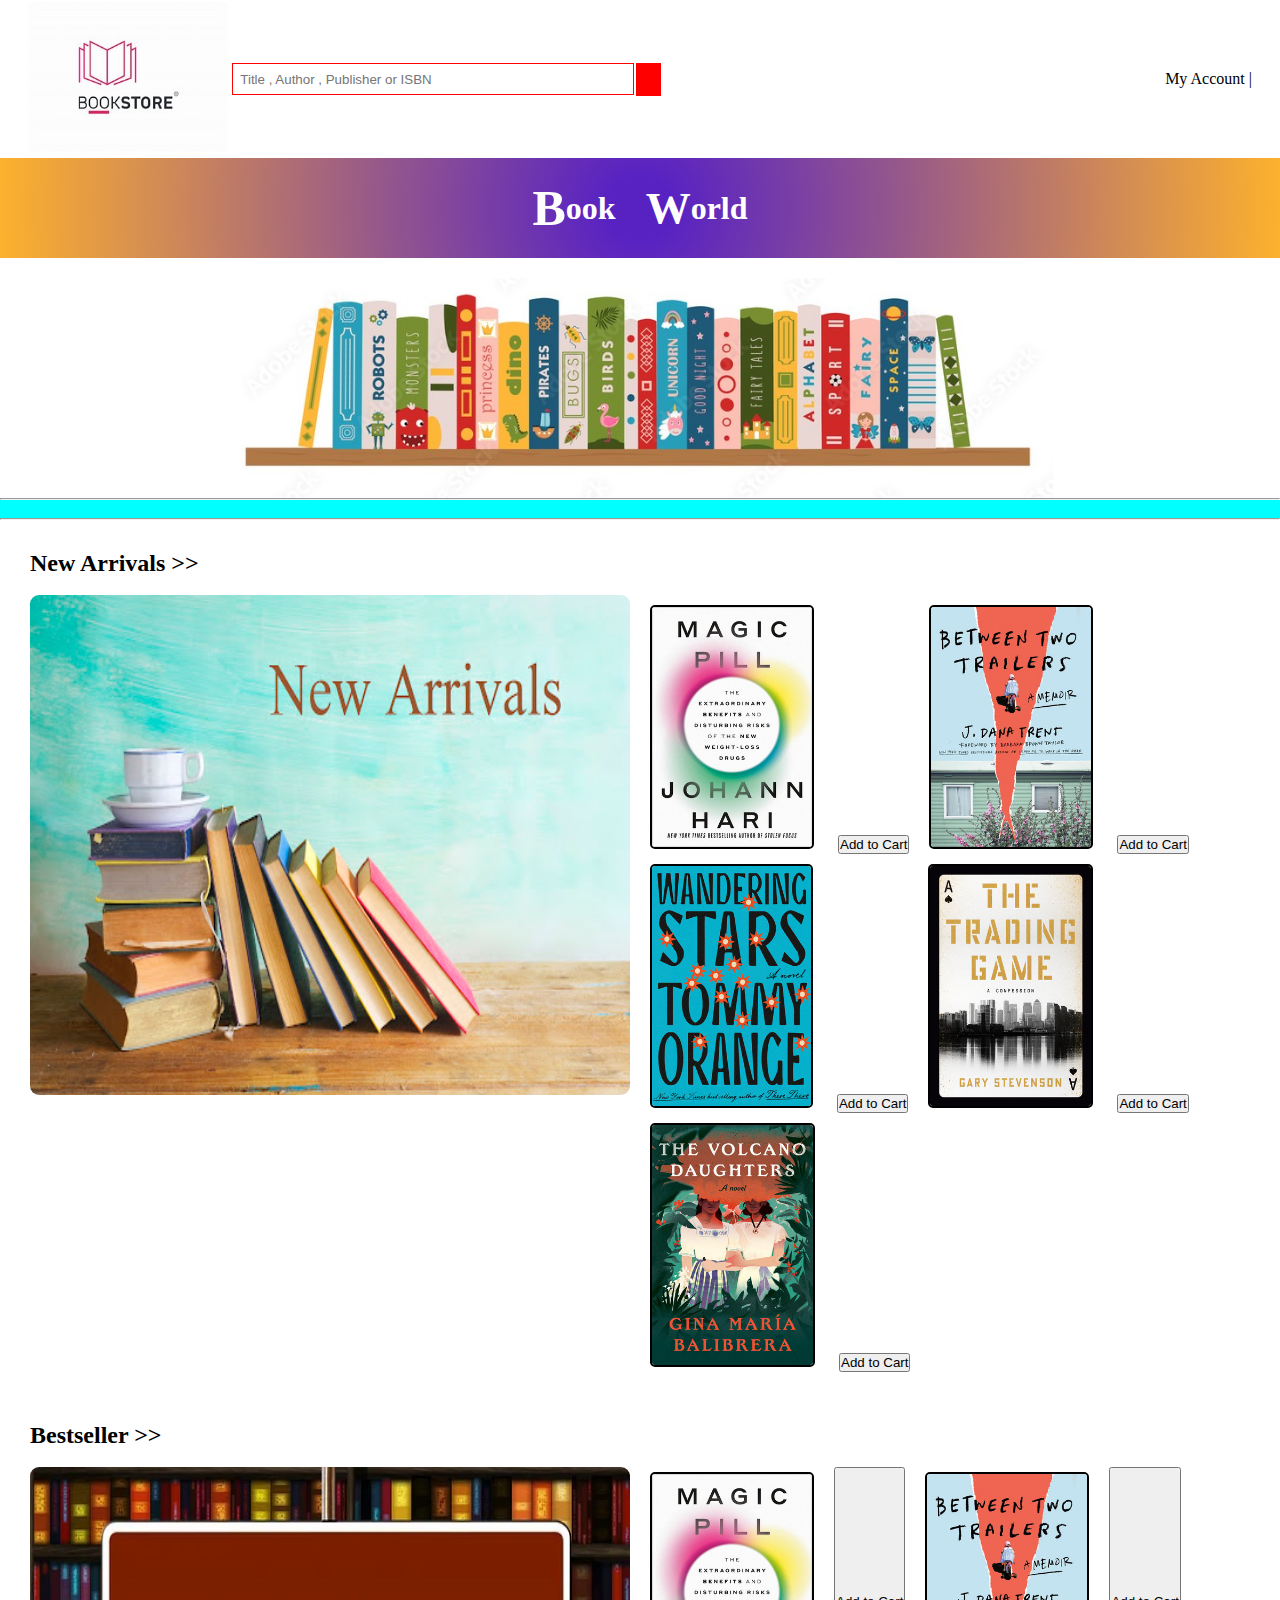
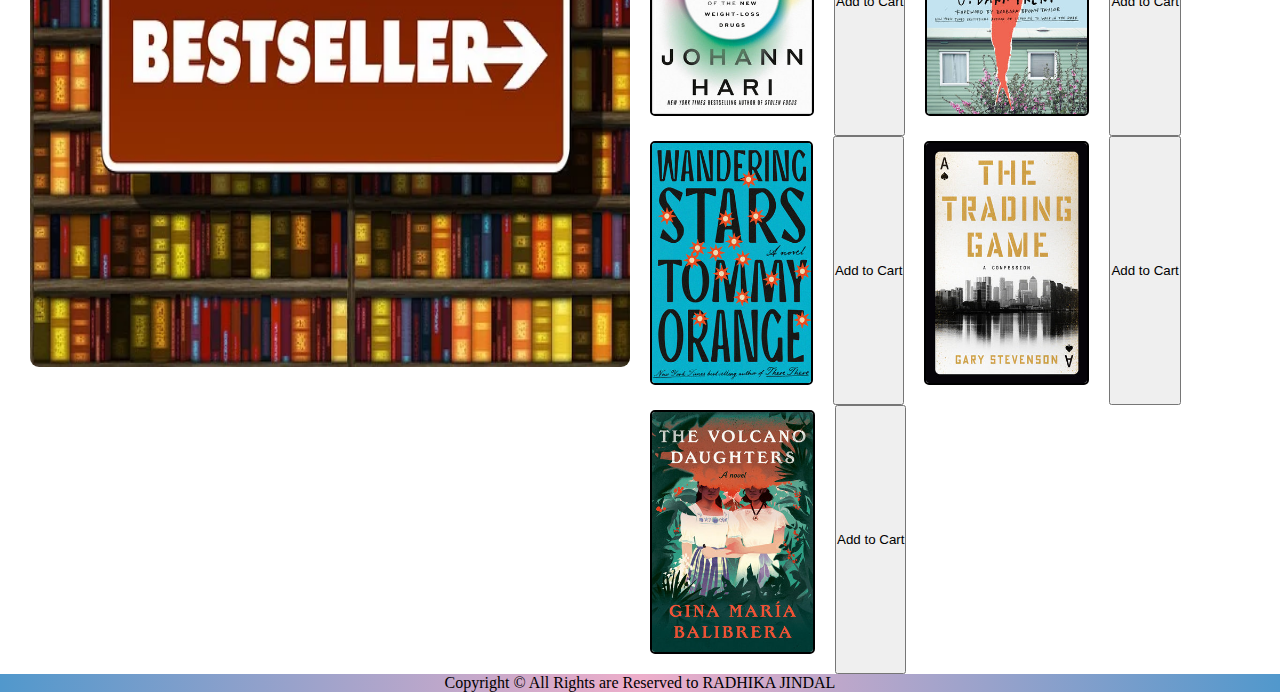
<file: index.html>
<!DOCTYPE html>
<html lang="en">
<head>
    <meta charset="UTF-8">
    <meta name="viewport" content="width=device-width, initial-scale=1.0">
    <title>Home Page ||</title>
    <link rel="stylesheet" href="home.css">
    <link rel="stylesheet" href="https://cdnjs.cloudflare.com/ajax/libs/font-awesome/6.5.1/css/all.min.css" integrity="sha512-DTOQO9RWCH3ppGqcWaEA1BIZOC6xxalwEsw9c2QQeAIftl+Vegovlnee1c9QX4TctnWMn13TZye+giMm8e2LwA==" crossorigin="anonymous" referrerpolicy="no-referrer" />
</head>
<body>
    <script src="script.js"></script>
    <header>
        <div class="head">
            <table>
                <tr>
                    <td>
                        <a href="index.html"><img src="logo.jpeg" alt="" width="200px"></a>
                    </td>
                    <td>
                        <table>
                            <tr>
                                <td><input id="searchbar" type="text" placeholder="  Title , Author , Publisher or ISBN" width="500px"></td>
                                <td id="searchlogo"><i class="fa-solid fa-magnifying-glass"></i></td>
                            </tr>
                        </table>
                    </td>

                    <td id="accountsection">
                        <a href="login.html"><i class="fa-solid fa-user"></i></a>
                        My Account | <a href="cart.html"><i class="fa-solid fa-cart-plus"></i></a>   
                    </td>
                </tr>
            </table>
        </div>
        <div class="bookhome">
            <span><h1><p>B</p>ook <p id="title">W</p>orld</h1></span>
             <img id="bookimg" src="books.jpg" alt="books">
         </div>
        <div class="color">
            <hr>
        <br><hr>
        </div>
    </header>
    <div class="books-types">
        <h2>New Arrivals >></h2>
        <br>
        <span class="New-arrivals">
        
        <img src="New arrival.jpg" id="newarrival" alt="New Arrivals" width="600px">
        <span class="new-books">
            <div class="book">
                <img id="book1" src="magicpill.jpg" alt="">
            <button onclick="addtocart()" id="cart">Add to Cart</button>
            </div>
            <div class="book">
                <img id="book1"src="bw2trailers.jpg" alt="">
            <button onclick="addtocart()" id="cart">Add to Cart</button>
            </div>
            <div class="book">
                <img id="book1"src="stars.jpg" alt="">
            <button onclick="addtocart()" id="cart">Add to Cart</button>
            </div>
            <div class="book">
                <img id="book1"src="trading.jpg" alt="">
            <button onclick="addtocart()" id="cart">Add to Cart</button>
            </div>
            <div class="book">
                <img id="book1"src="volcano.jpg" alt="">
            <button onclick="addtocart()" id="cart">Add to Cart</button>
            </div>
            <!-- <img src="" alt=""> -->
        </span>
        </span>
        <h2>Bestseller >></h2>
        <br>
        <span class="Bestseller">
            <img src="Bestseller.jpg" id="bestsellerimg" alt="" width="600px">
        <span class="best-books">
            <img id="book1" src="magicpill.jpg" alt="">
            <button onclick="addtocart()" id="cart">Add to Cart</button>
            <img id="book1"src="bw2trailers.jpg" alt="">
            <button onclick="addtocart()" id="cart">Add to Cart</button>
            <img id="book1"src="stars.jpg" alt="">
            <button onclick="addtocart()" id="cart">Add to Cart</button>
            <img id="book1"src="trading.jpg" alt="">
            <button onclick="addtocart()" id="cart">Add to Cart</button>
            <img id="book1"src="volcano.jpg" alt="">
            <button onclick="addtocart()" id="cart">Add to Cart</button>
        </span>
        </span>
        

    </div>
    <footer>
        <div class="foot">
            <p>Copyright &copy All Rights are Reserved to RADHIKA JINDAL</p>
        </div>
    </footer>
</body>
</html>
</file>
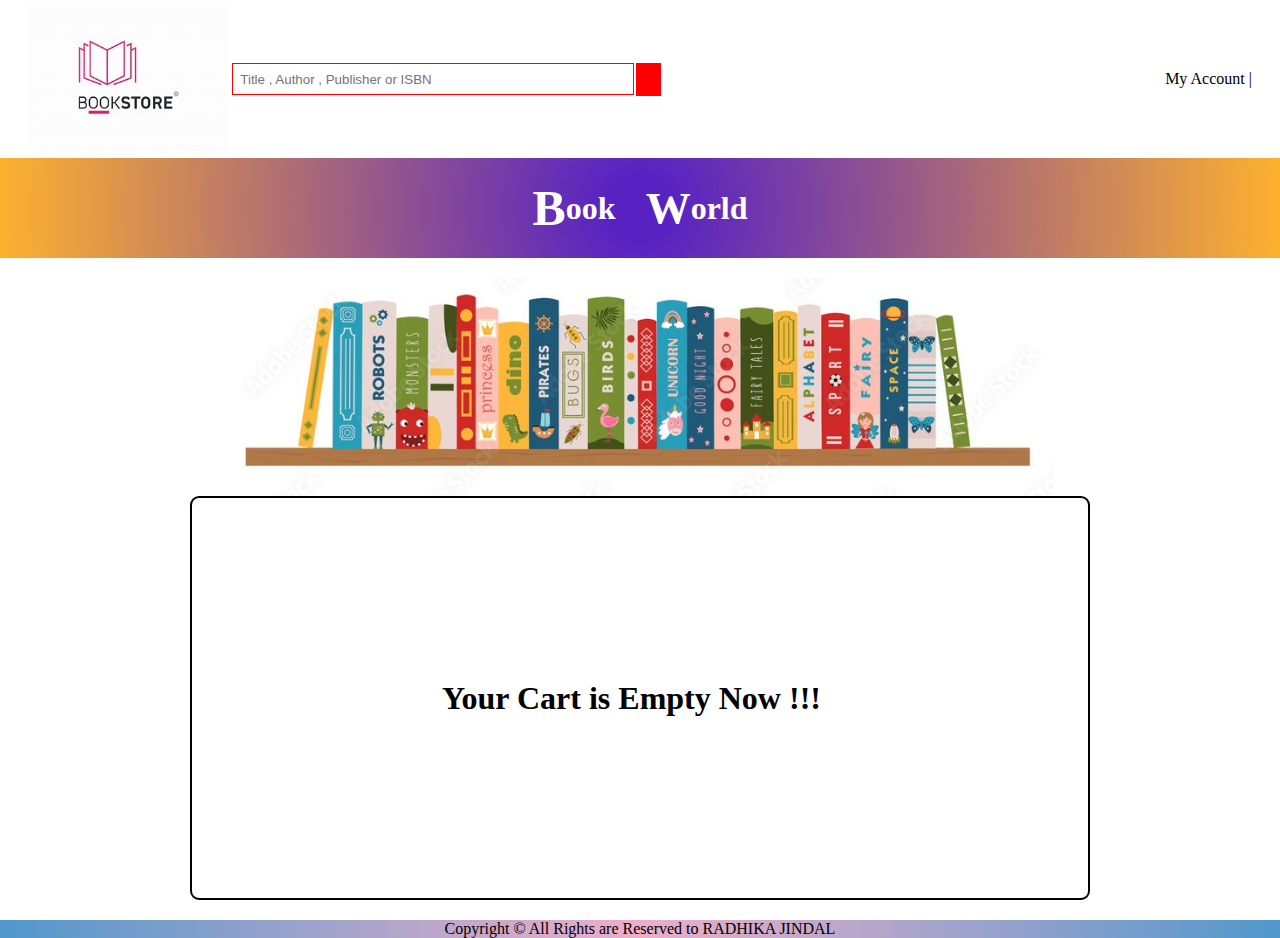
<file: cart.html>
<!DOCTYPE html>
<html lang="en">
<head>
    <meta charset="UTF-8">
    <meta name="viewport" content="width=device-width, initial-scale=1.0">
    <title>Cart Page ||</title>
    <link rel="stylesheet" href="cart.css">
    <link rel="stylesheet" href="https://cdnjs.cloudflare.com/ajax/libs/font-awesome/6.5.1/css/all.min.css" integrity="sha512-DTOQO9RWCH3ppGqcWaEA1BIZOC6xxalwEsw9c2QQeAIftl+Vegovlnee1c9QX4TctnWMn13TZye+giMm8e2LwA==" crossorigin="anonymous" referrerpolicy="no-referrer" />

</head>
<body>
    <header>
        <div class="head">
            <table>
                <tr>
                    <td>
                        <a href="index.html"><img src="logo.jpeg" alt="" width="200px"></a>
                    </td>
                    <td>
                        <table>
                            <tr>
                                <td><input id="searchbar" type="text" placeholder="  Title , Author , Publisher or ISBN" width="500px"></td>
                                <td id="searchlogo"><i class="fa-solid fa-magnifying-glass"></i></td>
                            </tr>
                        </table>
                    </td>

                    <td id="accountsection">
                        <a href="login.html"><i class="fa-solid fa-user"></i></a>
                        My Account | <a href="cart.html"><i class="fa-solid fa-cart-plus"></i></a>   
                    </td>
                </tr>
            </table>
        </div>
        <div class="bookhome">
            <span><h1><p>B</p>ook <p id="title">W</p>orld</h1></span>
             <img id="bookimg" src="books.jpg" alt="books">
         </div>
    </header>
    <main>
        <div class="content">
            <div class="cartbox">
        <h1 id="carttext">Your Cart is Empty Now !!!</h1>
            </div>
        </div>
        <br><br><br>
        <br>
    </main>
    <footer>
        <div class="foot">
            <p>Copyright &copy All Rights are Reserved to RADHIKA JINDAL</p>
        </div>
    </footer>
</body>
</html>
</file>
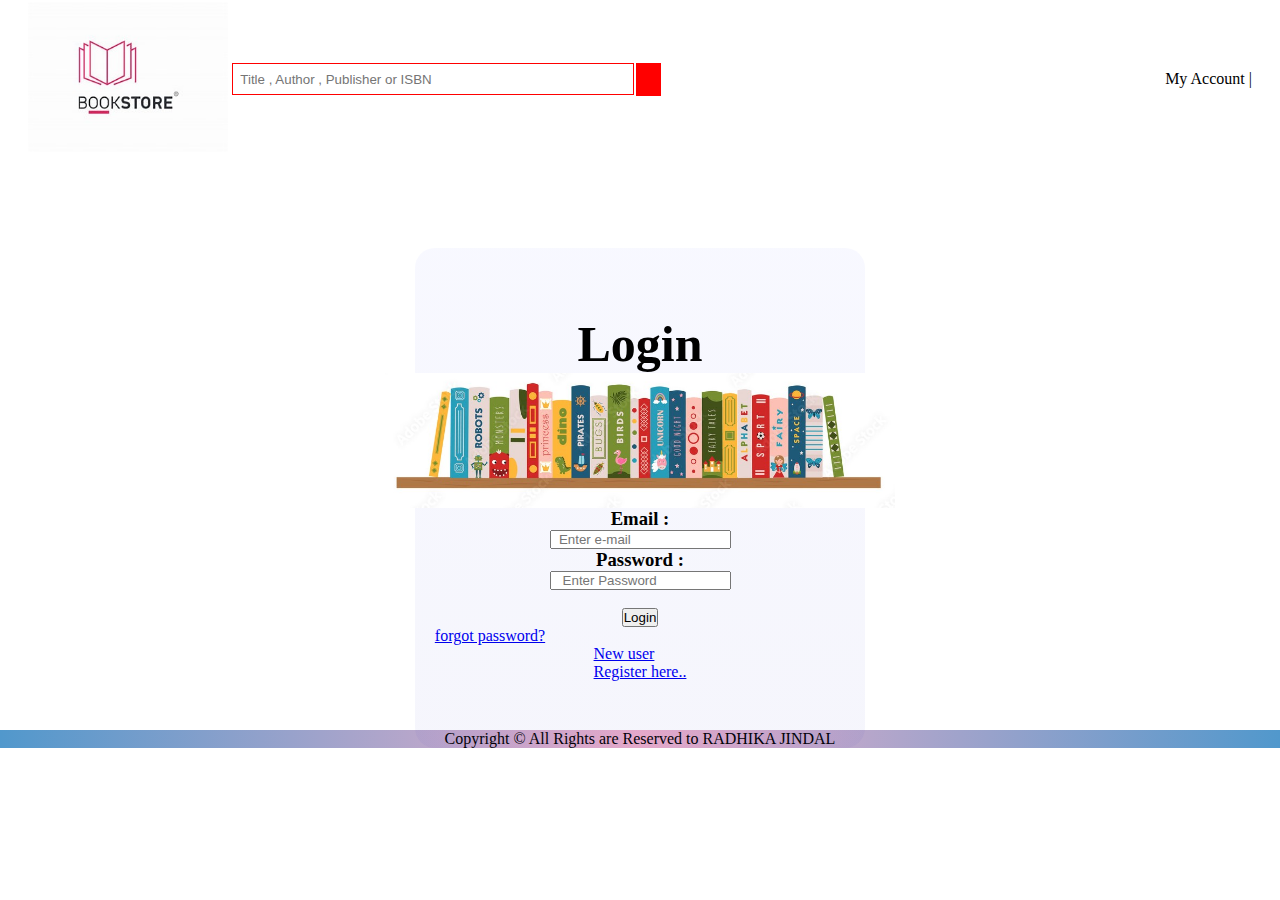
<file: login.html>
<!DOCTYPE html>
<html lang="en">
<head>
    <meta charset="UTF-8">
    <meta name="viewport" content="width=device-width, initial-scale=1.0">
    <title>Login-BOOK STORE ||</title>
    <link rel="stylesheet" href="style.css">
    <link rel="stylesheet" href="https://cdnjs.cloudflare.com/ajax/libs/font-awesome/6.5.1/css/all.min.css" integrity="sha512-DTOQO9RWCH3ppGqcWaEA1BIZOC6xxalwEsw9c2QQeAIftl+Vegovlnee1c9QX4TctnWMn13TZye+giMm8e2LwA==" crossorigin="anonymous" referrerpolicy="no-referrer" />
</head>
<body>
    <script src="login.js"></script>
    <header>
        <div class="head">
            <table>
                <tr>
                    <td>
                        <a href="index.html"><img src="logo.jpeg" alt="" width="200px"></a>
                    </td>
                    <td>
                        <table>
                            <tr>
                                <td><input id="searchbar" type="text" placeholder="  Title , Author , Publisher or ISBN" width="500px"></td>
                                <td id="searchlogo"><i class="fa-solid fa-magnifying-glass"></i></td>
                            </tr>
                        </table>
                    </td>

                    <td id="accountsection">
                        <a href="#"><i class="fa-solid fa-user"></i></a>
                        My Account | <a href="cart.html"><i class="fa-solid fa-cart-plus"></i></a>
                    </td>
                </tr>
            </table>
        </div>
    </header>
    <main>
        <div class="content">
            <div class="loginbox">
                <h1>Login</h1>
                <img id="bookloginimg" src="books.jpg" alt="books">
                
                <label for="username"><h3>Email :</h3></label>
                <input type="email" name="emailused" id="username" placeholder="  Enter e-mail">
                <label for="password"><h3>Password :</h3></label>
                <input type="password" id="password" placeholder="   Enter Password">
                <br>
                <button onclick="store_data">Login</button>
                <a href="#" id="forgotpwd">forgot password?</a>
                <a href="register.html">New user <br>
                Register here..</a>
            </div> 
    
        </div>
        <br><br><br>
        <br>
        
    </main>
    <footer>
        <div class="foot">
            <p>Copyright &copy All Rights are Reserved to RADHIKA JINDAL</p>
        </div>
    </footer>
</body>
</html>
</file>
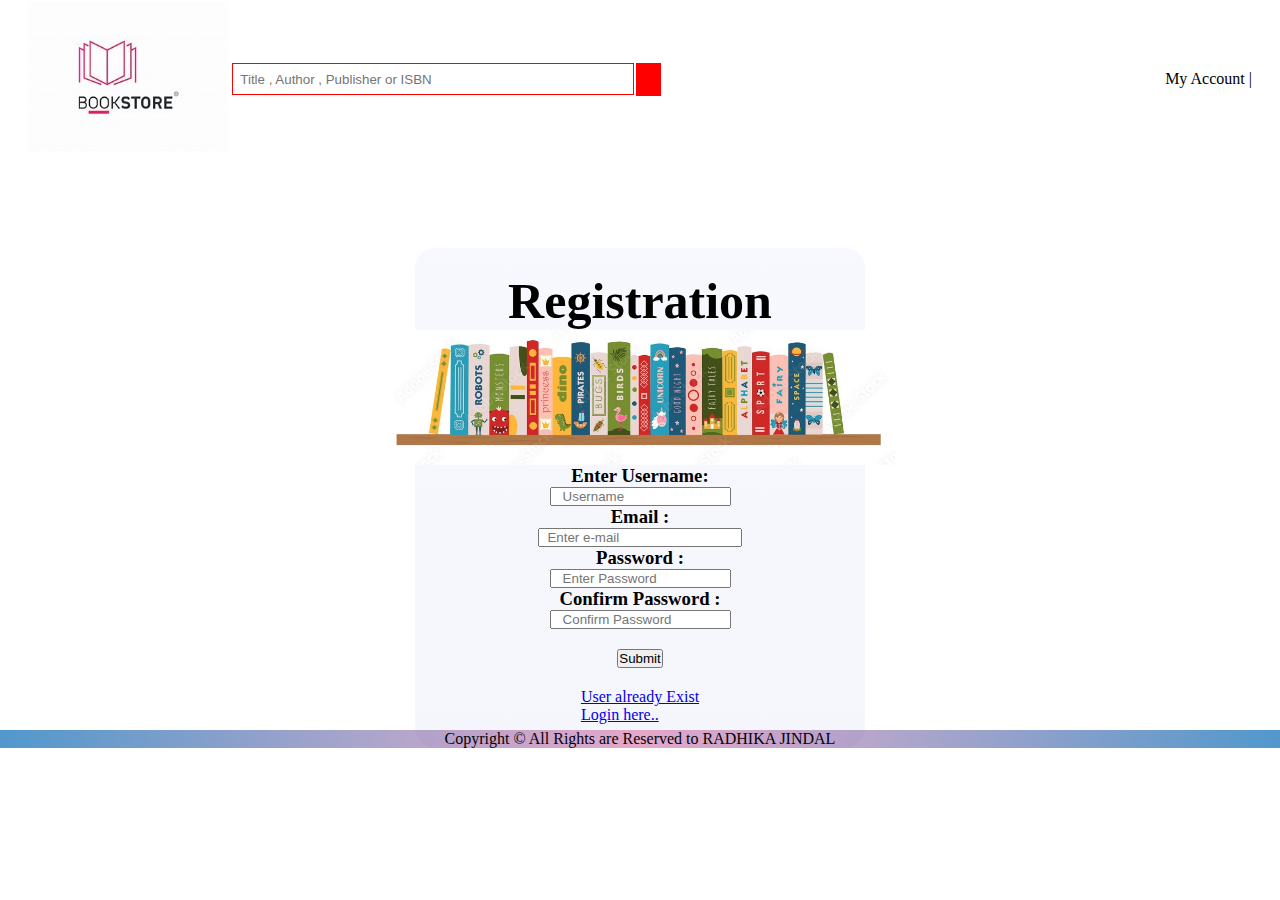
<file: register.html>
<!DOCTYPE html>
<html lang="en">
<head>
    <meta charset="UTF-8">
    <meta name="viewport" content="width=device-width, initial-scale=1.0">
    <title>Login-BOOK STORE ||</title>
    <link rel="stylesheet" href="style.css">
    <link rel="stylesheet" href="https://cdnjs.cloudflare.com/ajax/libs/font-awesome/6.5.1/css/all.min.css" integrity="sha512-DTOQO9RWCH3ppGqcWaEA1BIZOC6xxalwEsw9c2QQeAIftl+Vegovlnee1c9QX4TctnWMn13TZye+giMm8e2LwA==" crossorigin="anonymous" referrerpolicy="no-referrer" />
</head>
<body>
    <header>
        <div class="head">
            <table>
                <tr>
                    <td>
                        <a href="index.html"><img src="logo.jpeg" alt="" width="200px"></a>
                    </td>
                    <td>
                        <table>
                            <tr>
                                <td><input id="searchbar" type="text" placeholder="  Title , Author , Publisher or ISBN" width="500px"></td>
                                <td id="searchlogo"><i class="fa-solid fa-magnifying-glass"></i></td>
                            </tr>
                        </table>
                    </td>

                    <td id="accountsection">
                        <a href="#"><i class="fa-solid fa-user"></i></a>
                        My Account | <a href="cart.html"><i class="fa-solid fa-cart-plus"></i></a>
                    </td>
                </tr>
            </table>
        </div>
    </header>
    <main>
        <div class="content">
            <div class="loginbox">
                <h1>Registration</h1>
                <img id="bookloginimg" src="books.jpg" alt="books">
                <label for="username"><h3>Enter Username:</h3></label>
                <input type="text" id="username" name="username" placeholder="   Username">
                <label for="emailused"><h3>Email :</h3></label>
                <input type="email" name="emailused" id="emailused" placeholder="  Enter e-mail">
                <label for="password"><h3>Password :</h3></label>
                <input type="password" id="password" placeholder="   Enter Password">
                <label for="password"><h3>Confirm Password :</h3></label>
                <input type="password" id="password" placeholder="   Confirm Password">
                <button type="submit" id="submit">Submit</button>
                <a href="login.html">User already Exist<br>
                Login here..</a>
            </div> 
    
        </div>
        <br><br><br>
        <br>
        
    </main>
    <footer>
        <div class="foot">
            <p>Copyright &copy All Rights are Reserved to RADHIKA JINDAL</p>
        </div>
    </footer>
</body>
</html>
</file>
<file: home.css>
*{
    margin: 0;
    padding: 0;
}
a{
    text-decoration: none;
}
#account{
    color: black;
}

.bookhome  #title{
    margin-left: 30px;
    font-size: 45px;
    }
    .bookhome p{
        font-size: 50px;
    }
    .bookhome{
        display: flex;
        flex-direction: column;
        justify-content: center;
        align-items: center;
    
    }
    

    .bookhome h1{
        margin-bottom: 20px;
        display: flex;
        justify-content: center;
        color: white;
        align-items:center;
        height: 100px;
        width: 100vw;
        background: rgb(88,34,195);
        background: radial-gradient(circle, rgba(88,34,195,1) 5%, rgba(253,177,45,1) 100%);
    }
    .bookhome #bookimg{
    height: 220px;
    
    }
.head{
    display: flex;
    justify-content: space-evenly;
    align-items: center;
}
#searchbar{
    width: 400px;
    height: 30px;
    border: 1.5px solid red;
    margin-right: 0px;
}
#searchlogo{
    height: 33px;
    display: flex;
    justify-content: center;
    align-items: center;
    background-color: red;
    color: white;
    width: 25px;
    margin-left: 0px;
    margin-right: 500px;
}
.color{
    background-color: aqua;
}
.menu button{
    font-size: 15px;
    font-weight: 550;
    margin: 10px;
    background-color: rgb(253, 247, 247);
    border: 0px ;
    top: 0px;
    height: 50px;
    width: 90px;
    text-emphasis: none;
    text-decoration: none;
    /* width: 70px; */
}
.New-arrivals{
    /* height: 500px; */
    display: flex;
    margin-bottom: 50px;
}
#newarrival{
    height: 500px;
    border-radius: 9px;
}
#bestsellerimg{
    border-radius: 9px;
    height: 500px;
}
.new-books{
    display: flex;
    flex-wrap: wrap;
  
}
.books-types{
    margin-top: 30px;
    margin-left: 30px;
}
.books-types img{
    height: 240px;
}
.new-books #book1{
    margin-top: 10px;
    margin-left: 20px;
    margin-right: 20px;
}

.Bestseller{
    display: flex;

}
.Bestseller img{
    height: 500px;
}
.best-books{
    display: flex;
    flex-wrap: wrap;
}
.best-books img{
    height: 240px;
    margin: 20px;
    margin-top: 5px;
}
#book1{
    border: 2px solid black;
    border-radius: 5px;
}
.foot{
    font-family: cursive;
    background: radial-gradient(circle, rgba(238,174,202,1) 0%, rgba(81,152,204,1) 100%);
    display: flex;
    justify-content: center;
}
</file>
<file: cart.css>
*{
    margin: 0;
    padding: 0;
}
.head{
    display: flex;
    justify-content: space-evenly;
}
#searchbar{
    width: 400px;
    height: 30px;
    border: 1.5px solid red;
    margin-right: 0px;
}
#searchlogo{
    height: 33px;
    display: flex;
    justify-content: center;
    align-items: center;
    background-color: red;
    color: white;
    width: 25px;
    margin-left: 0px;
    margin-right: 500px;
}
*{
    margin: 0;
    padding: 0;
}
a{
    text-decoration: none;
}
#account{
    color: black;
}

.bookhome  #title{
    margin-left: 30px;
    font-size: 45px;
    }
    .bookhome p{
        font-size: 50px;
    }
    .bookhome{
        display: flex;
        flex-direction: column;
        justify-content: center;
        align-items: center;
    
    }
    

    .bookhome h1{
        margin-bottom: 20px;
        display: flex;
        justify-content: center;
        color: white;
        align-items:center;
        height: 100px;
        width: 100vw;
        background: rgb(88,34,195);
        background: radial-gradient(circle, rgba(88,34,195,1) 5%, rgba(253,177,45,1) 100%);
    }
    .bookhome #bookimg{
    height: 220px;
    
    }
.content{
    margin-top: 50px;
    display: flex;
    justify-content: center;
    align-items: center;
    height: 300px;
}
.cartbox{
    display: flex;
    justify-self: center;
    align-items: center;
    height: 400px;
    width: 70vw;
    border: 2px solid black;
    border-radius: 9px;
    text-align: center;
}
#carttext{
    margin-left: 250px;
}
.foot{
    font-family: cursive;
    background: radial-gradient(circle, rgba(238,174,202,1) 0%, rgba(81,152,204,1) 100%);
    display: flex;
    justify-content: center;
}
</file>
<file: style.css>
*{
    margin: 0;
    padding: 0;
}
.head{
    display: flex;
    justify-content: space-evenly;
}
#searchbar{
    width: 400px;
    height: 30px;
    border: 1.5px solid red;
    margin-right: 0px;
}
#searchlogo{
    height: 33px;
    display: flex;
    justify-content: center;
    align-items: center;
    background-color: red;
    color: white;
    width: 25px;
    margin-left: 0px;
    margin-right: 500px;
}

.content{
    display: flex;
    justify-content: center;
}
.loginbox #bookloginimg{
    position: relative;
    top: 0px;
    width: 510px;
}
.loginbox h1{
    position: relative;
    top: 0px;
}
.loginbox{
    display: flex;
    flex-direction: column;
    border-radius: 20px;
    justify-content: center;
    align-items: center;
    width: 450px;
    height: 500px;
    background: rgb(34,40,195);
    background: linear-gradient(0deg, rgba(34,40,195,0.04254201680672265) 5%, rgba(45,63,253,0.034138655462184864) 100%);
    top: 10vh;
    position: relative;
    
    /* top: 40%; */
    /* left: 50%; */
}

#emailused{
    width: 200px;

}
.loginbox h1{
    font-size: 50px;
}
.loginbox #submit{
    margin: 20px 0px 20px 0px;
}
.loginbox #forgotpwd{
    margin: 0px 300px 0px 0px;
}
.foot{
    font-family: cursive;
    background: radial-gradient(circle, rgba(238,174,202,1) 0%, rgba(81,152,204,1) 100%);
    display: flex;
    justify-content: center;
}
</file>
